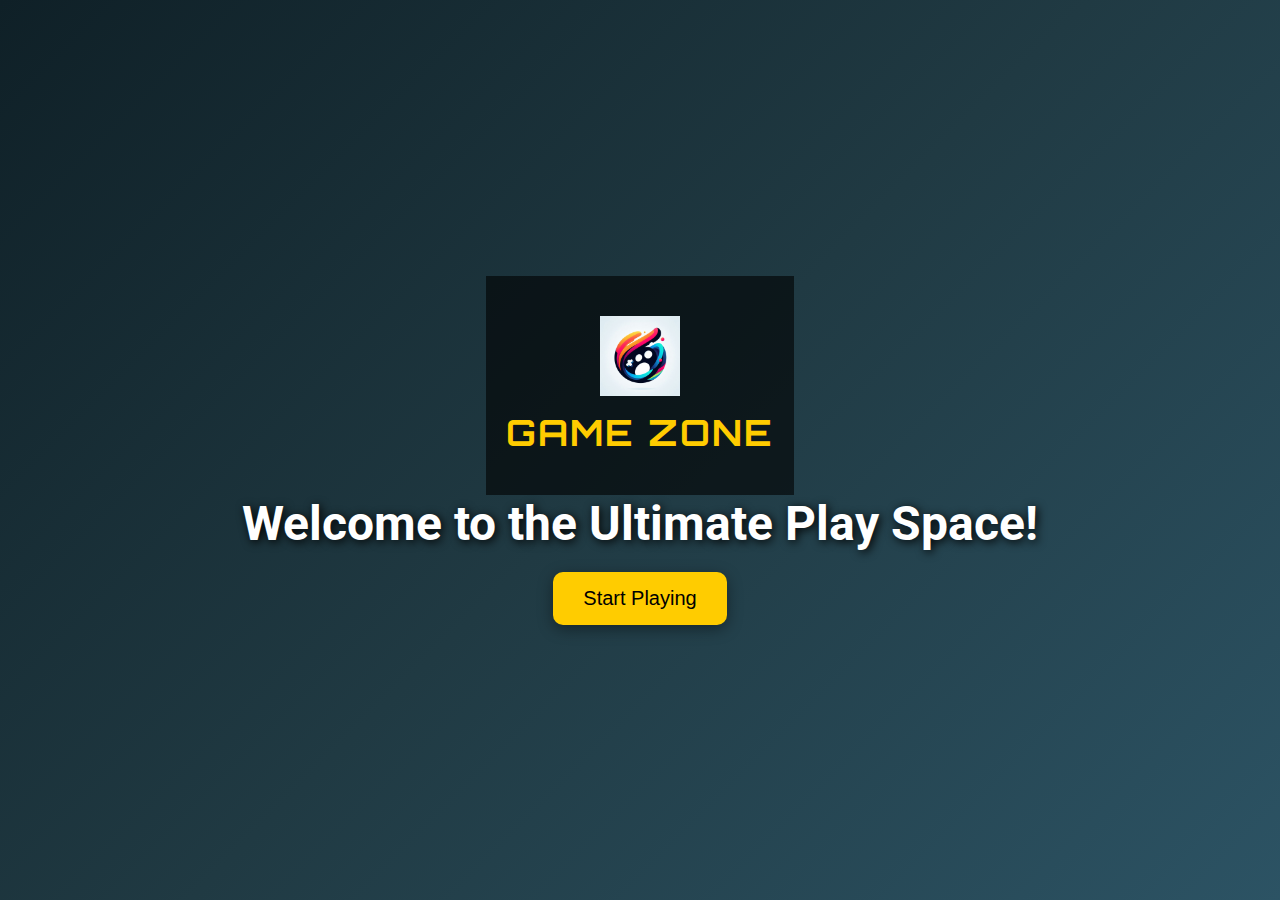
<file: index.html>
<!DOCTYPE html>
<html lang="en">
<head>
  <meta charset="UTF-8" />
  <meta name="viewport" content="width=device-width, initial-scale=1.0"/>
  <title>Game Zone</title>
  <link href="https://fonts.googleapis.com/css2?family=Orbitron:wght@600&family=Roboto&display=swap" rel="stylesheet">
  <style>
    * {
      box-sizing: border-box;
      margin: 0;
      padding: 0;
    }

    body {
      font-family: 'Roboto', sans-serif;
      background: linear-gradient(135deg, #0f2027, #203a43, #2c5364);
      color: #ffffff;
      overflow-x: hidden;
    }

    header {
      text-align: center;
      padding: 40px 20px;
      background-color: rgba(0, 0, 0, 0.6);
    }

    header img {
      width: 80px;
      height: 80px;
      margin-bottom: 10px;
    }

    header h1 {
      font-family: 'Orbitron', sans-serif;
      font-size: 36px;
      color: #ffcc00;
      letter-spacing: 2px;
    }

    #landing {
      height: 100vh;
      background: url('https://images.unsplash.com/photo-1598550880864-3b7df3b55ef4?auto=format&fit=crop&w=1350&q=80') no-repeat center center/cover;
      display: flex;
      flex-direction: column;
      align-items: center;
      justify-content: center;
      text-align: center;
      animation: fadeIn 2s ease;
    }

    #landing h2 {
      font-size: 48px;
      margin-bottom: 20px;
      color: #fff;
      text-shadow: 2px 2px 10px #000;
    }

    #startBtn {
      background-color: #ffcc00;
      border: none;
      padding: 15px 30px;
      font-size: 20px;
      border-radius: 10px;
      color: #000;
      cursor: pointer;
      transition: transform 0.3s ease, background-color 0.3s ease;
      box-shadow: 0 4px 15px rgba(0, 0, 0, 0.4);
    }

    #startBtn:hover {
      background-color: #ffc107;
      transform: scale(1.1);
    }

    #mainContent {
      display: none;
      animation: fadeIn 1s ease forwards;
      padding: 30px 20px;
    }

    .section-title {
      text-align: center;
      font-size: 28px;
      color: #00ffd9;
      margin-bottom: 20px;
      font-weight: bold;
    }

    .features, .games {
      max-width: 1000px;
      margin: 0 auto 40px;
      background-color: rgba(0, 0, 0, 0.3);
      border-radius: 15px;
      padding: 20px;
    }

    .features ul {
      list-style: none;
      padding-left: 0;
    }

    .features li {
      font-size: 18px;
      margin: 10px 0;
      padding-left: 20px;
      position: relative;
    }

    .features li::before {
      content: "🎮";
      position: absolute;
      left: 0;
    }

    .games-grid {
      display: grid;
      grid-template-columns: repeat(auto-fit, minmax(160px, 1fr));
      gap: 20px;
    }

    .game-card {
      background-color: #1e1e2e;
      border-radius: 12px;
      overflow: hidden;
      text-align: center;
      box-shadow: 0 8px 20px rgba(0,0,0,0.3);
      transition: transform 0.3s ease, box-shadow 0.3s ease;
    }

    .game-card:hover {
      transform: scale(1.05);
      box-shadow: 0 12px 30px rgba(255, 204, 0, 0.4);
    }

    .game-card img {
      width: 100%;
      height: 130px;
      object-fit: cover;
    }

    .game-card a {
      display: block;
      padding: 10px;
      text-decoration: none;
      color: #fff;
      font-weight: bold;
    }

    @keyframes fadeIn {
      from { opacity: 0; transform: translateY(20px); }
      to { opacity: 1; transform: translateY(0); }
    }

    @media (max-width: 768px) {
      #landing h2 {
        font-size: 32px;
      }

      #startBtn {
        font-size: 18px;
        padding: 12px 24px;
      }
    }
  </style>
</head>
<body>

  <div id="landing">
    <header>
      <img src="logo.png" alt="Game Zone Logo" />
      <h1>GAME ZONE</h1>
    </header>
    <h2>Welcome to the Ultimate Play Space!</h2>
    <button id="startBtn">Start Playing</button>
  </div>

  <div id="mainContent">
    <div class="features">
      <h3 class="section-title">🔥 Why Game Zone?</h3>
      <ul>
        <li>Fun – Quick games to lift your mood.</li>
        <li>Entertainment – No more boring moments.</li>
        <li>Relax – Stress relief with playful experiences.</li>
      </ul>
    </div>
<div id ="game">
    <div class="games">
      <h3 class="section-title">🎮 Popular Games</h3>
      <div class="games-grid">
        <div class="game-card">
          <a href="tictactoe.html">
            <img src="tictactoe.png" alt="Tic Tac Toe" />
            Tic Tac Toe
          </a>
        </div>
        <div class="game-card">
          <a href="typingtest.html">
            <img src="typingtest.png" alt="Typing Test" />
            Typing Test
          </a>
        </div>
        <div class="game-card">
          <a href="numberguesser.html">
            <img src="numguess.png" alt="Number Guesser" />
            Number Guesser
          </a>
        </div>
        <div class="game-card">
          <a href="balloonshooter.html">
            <img src="balloon shooter.png" alt="Balloon Shooter" />
            Balloon Shooter
          </a>
        </div>
        <div class="game-card">
          <a href="rockpprscr.html">
            <img src="rps.png" alt="Rock Paper Scissors" />
            Rock Paper Scissors
          </a>
        </div>
        <div class="game-card">
          <a href="galaxyshooter.html">
            <img src="gps.png" alt="Galaxy Shooter" />
            Galaxy Shooter
          </a>
        </div>
      </div>
    </div>
  </div>
</div>
  <script>
    const startBtn = document.getElementById('startBtn');
    const landing = document.getElementById('landing');
    const mainContent = document.getElementById('mainContent');

    startBtn.addEventListener('click', () => {
      landing.style.display = 'none';
      mainContent.style.display = 'block';
      window.scrollTo({ top: 0, behavior: 'smooth' });
    });
  </script>

</body>
</html>
</file>
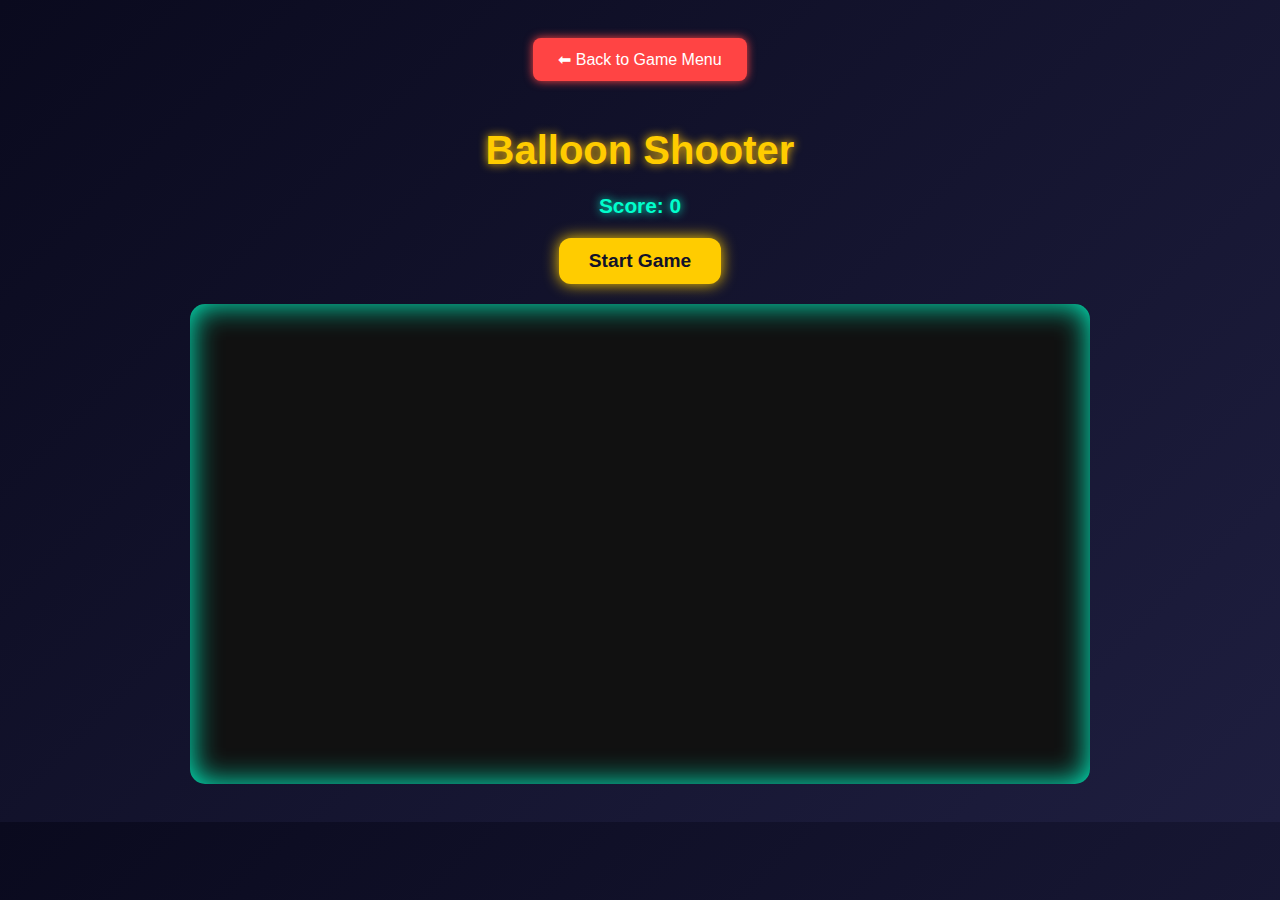
<file: balloonshooter.html>
<!DOCTYPE html>
<html lang="en">
<head>
  <meta charset="UTF-8" />
  <meta name="viewport" content="width=device-width, initial-scale=1" />
  <title>Balloon Shooter</title>
  <style>
    body {
      background: linear-gradient(135deg, #0a0a1e, #1e1e3f);
      color: #00ffcc;
      font-family: 'Segoe UI', Tahoma, Geneva, Verdana, sans-serif;
      text-align: center;
      padding: 30px 10px;
    }
    #backButton {
      background: #ff4444;
      color: white;
      border: none;
      padding: 12px 25px;
      border-radius: 8px;
      font-size: 16px;
      cursor: pointer;
      box-shadow: 0 0 10px #ff4444;
      transition: background-color 0.3s ease;
      margin-bottom: 20px;
      display: inline-block;
    }
    #backButton:hover {
      background-color: #ff2222;
    }
    h1 {
      font-family: 'Orbitron', sans-serif;
      font-weight: 700;
      font-size: 2.5rem;
      margin-bottom: 10px;
      color: #ffcc00;
      text-shadow: 0 0 10px #ffc107;
    }
    p {
      font-size: 1.3rem;
      margin-bottom: 20px;
      font-weight: 700;
      text-shadow: 0 0 10px #00ffcc;
    }
    #startButton {
      background: #ffcc00;
      border: none;
      border-radius: 12px;
      padding: 12px 30px;
      font-weight: 700;
      font-size: 1.2rem;
      cursor: pointer;
      color: #12122a;
      box-shadow: 0 0 15px #ffcc00;
      transition: background-color 0.3s ease;
      margin-bottom: 20px;
    }
    #startButton:hover {
      background: #ffc107;
    }
    #gameArea {
      width: 90%;
      max-width: 900px;
      height: 480px;
      background: #111;
      margin: 0 auto;
      border-radius: 15px;
      box-shadow: 0 0 30px #00ffcc inset;
      position: relative;
      overflow: hidden;
    }
  </style>
</head>
<body>

  <button id="backButton">⬅ Back to Game Menu</button>

  <h1>Balloon Shooter</h1>
  <p>Score: <span id="score">0</span></p>
  <button id="startButton">Start Game</button>
  <div id="gameArea"></div>

  <script src="balloonjs.js"></script>
  <script>
    document.getElementById('backButton').addEventListener('click', () => {
      window.location.href = 'index.html';
    });
  </script>
</body>
</html>
</file>
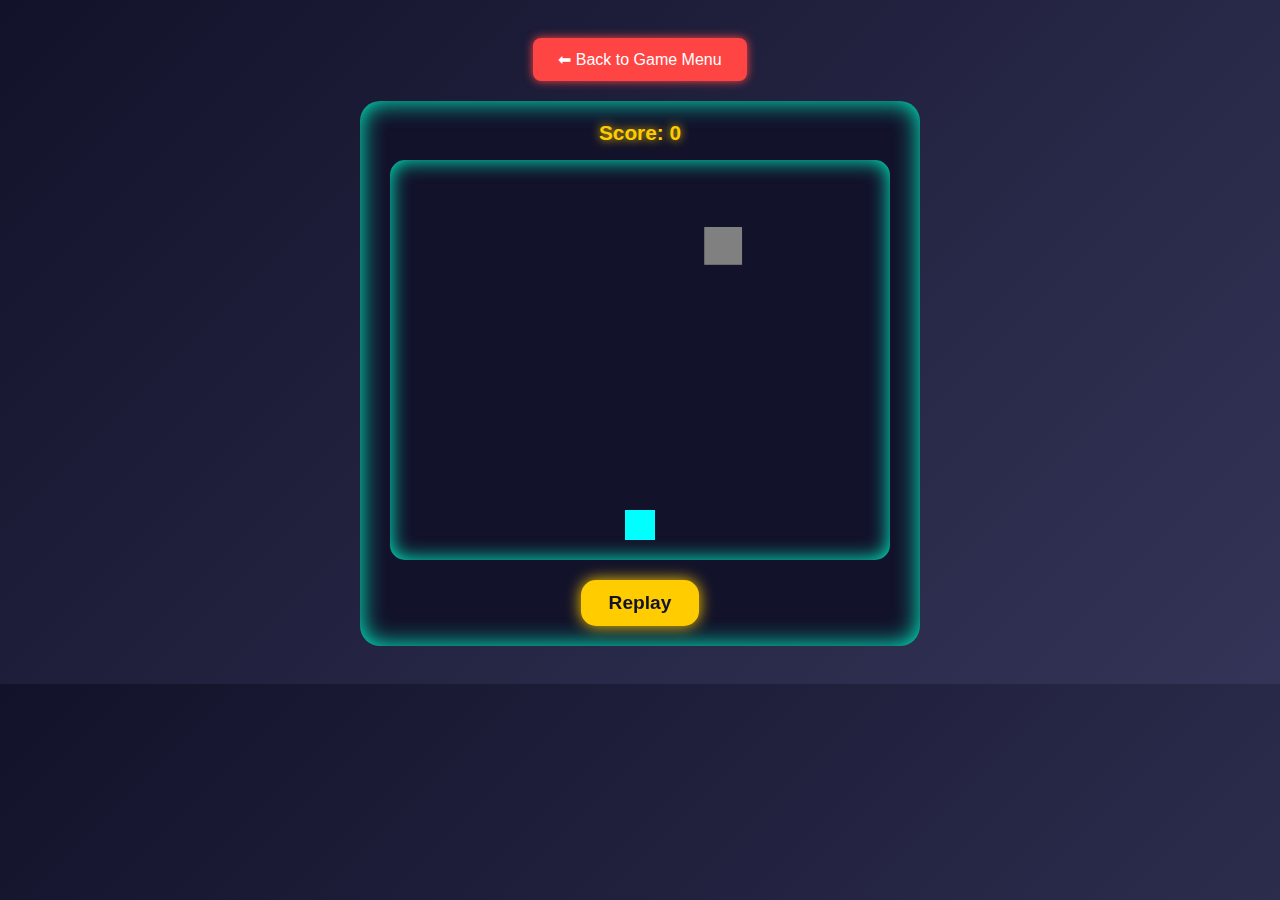
<file: galaxyshooter.html>
<!DOCTYPE html>
<html lang="en">
<head>
  <meta charset="UTF-8" />
  <meta name="viewport" content="width=device-width, initial-scale=1" />
  <title>Galaxy Shooter</title>
  <style>
    body {
      background: linear-gradient(135deg, #12122a, #343458);
      font-family: 'Segoe UI', Tahoma, Geneva, Verdana, sans-serif;
      color: #00ffcc;
      padding: 30px 10px;
      text-align: center;
    }
    #backButton {
      background: #ff4444;
      color: white;
      border: none;
      padding: 12px 25px;
      border-radius: 8px;
      font-size: 16px;
      cursor: pointer;
      box-shadow: 0 0 10px #ff4444;
      transition: background-color 0.3s ease;
      margin-bottom: 20px;
    }
    #backButton:hover {
      background-color: #ff2222;
    }
    #gameContainer {
      max-width: 520px;
      margin: 0 auto;
      background: #12122a;
      border-radius: 20px;
      box-shadow: 0 0 25px #00ffcc inset;
      padding: 20px;
    }
    #scoreboard {
      font-weight: 700;
      font-size: 1.3rem;
      margin-bottom: 15px;
      color: #ffcc00;
      text-shadow: 0 0 10px #ffcc00;
    }
    #gameCanvas {
      background: #12122a;
      border-radius: 15px;
      display: block;
      margin: 0 auto 20px;
      box-shadow: 0 0 20px #00ffcc inset;
    }
    #replayButton {
      background: #ffcc00;
      border: none;
      padding: 12px 28px;
      border-radius: 15px;
      font-weight: 700;
      font-size: 1.2rem;
      cursor: pointer;
      color: #12122a;
      box-shadow: 0 0 15px #ffcc00;
      transition: background-color 0.3s ease;
    }
    #replayButton:hover {
      background: #ffc107;
    }
  </style>
</head>
<body>

  <button id="backButton">⬅ Back to Game Menu</button>

  <div id="gameContainer">
    <div id="scoreboard">Score: 0</div>
    <canvas id="gameCanvas" width="500" height="400"></canvas>
    <button id="replayButton">Replay</button>
  </div>

  <script src="galaxyshooterjs.js"></script>
  <script>
    document.getElementById('backButton').addEventListener('click', () => {
      window.location.href = 'game';
    });
  </script>
</body>
</html>
</file>
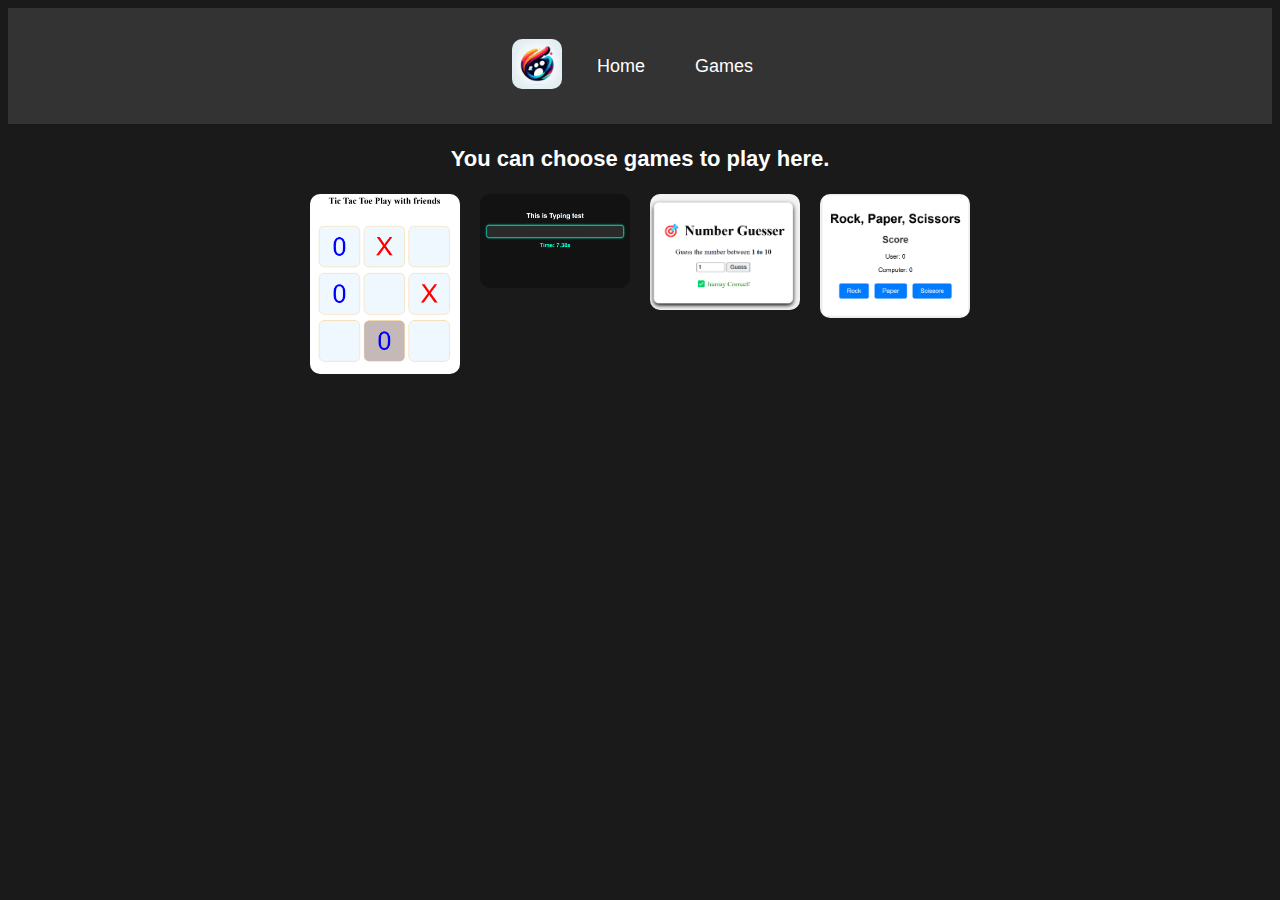
<file: games.html>
<!DOCTYPE html>
<html lang="en">
<head>
    <meta charset="UTF-8">
    <meta name="viewport" content="width=device-width, initial-scale=1.0">
    <title>Games section</title>

    <link rel="stylesheet" href="gamescss.css">
</head>
<body>
    <div class="navbar">

    
        <ul>

            <li> <img src="logo.png" alt=""> </li>
            <li> <a href="index.html">Home</a> </li>
            <li><a href="games.html">Games</a> </li>
         
    </ul>
</div>
    <div class="title">
    <p>You can choose games to play here.</p> </div>
    <ul>
        <a href="tictactoe.html"> <img src="tictactoe.png" alt="this is a image"> </a> 
        <a href="typingtest.html">
           <img src="typingtest.png" alt="Typing Test"> </a> 
        <a href="numberguesser.html"> <img src="numguess.png" alt="Number Guesser"> </a> 
        <a href="rockpprscr.html"> <img src="rps.png" alt="Ballooon shooter"> </a>  
       
      </ul>
</body>
</html>
</file>
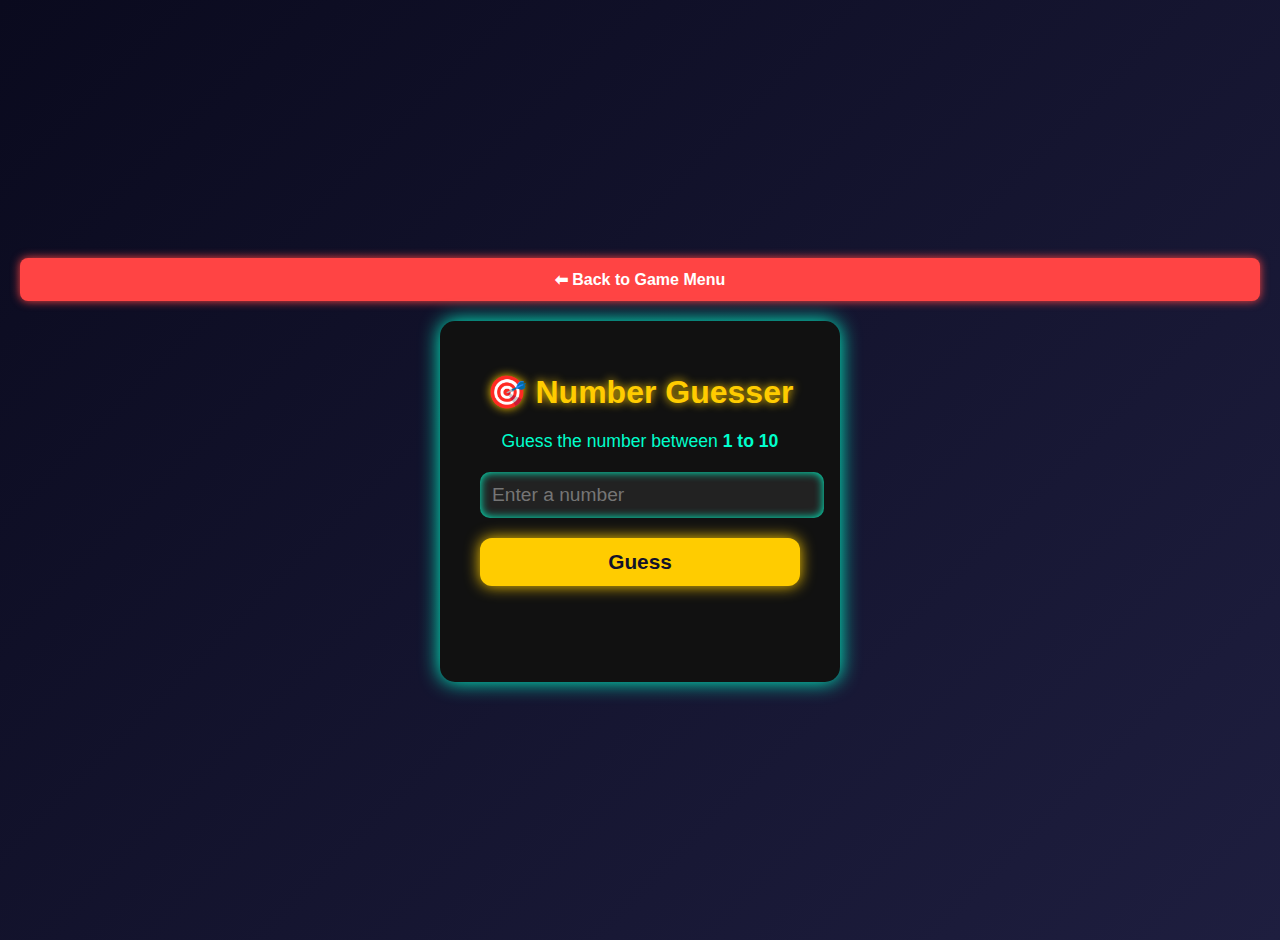
<file: numberguesser.html>
<!DOCTYPE html>
<html lang="en">
<head>
  <meta charset="UTF-8" />
  <meta name="viewport" content="width=device-width, initial-scale=1" />
  <title>Number Guesser</title>
  <style>
    body {
      display: flex;
      justify-content: center;
      align-items: center;
      height: 100vh;
      font-family: 'Segoe UI', Tahoma, Geneva, Verdana, sans-serif;
      background: linear-gradient(135deg, #0a0a1e, #1e1e3f);
      color: #00ffcc;
      margin: 0;
      flex-direction: column;
      padding: 20px;
    }
    #backButton {
      align-self: flex-start;
      background: #ff4444;
      color: white;
      border: none;
      padding: 12px 25px;
      border-radius: 8px;
      font-size: 16px;
      cursor: pointer;
      box-shadow: 0 0 10px #ff4444;
      transition: background-color 0.3s ease;
      margin-bottom: 20px;
    }
    #backButton:hover {
      background-color: #ff2222;
    }
    .container {
      background: #111;
      padding: 30px 40px;
      border-radius: 15px;
      box-shadow: 0 0 20px #00ffcc;
      text-align: center;
      width: 320px;
    }
    h1 {
      margin-bottom: 20px;
      font-family: 'Orbitron', sans-serif;
      font-weight: 700;
      font-size: 2rem;
      color: #ffcc00;
      text-shadow: 0 0 10px #ffcc00;
    }
    p {
      margin-bottom: 20px;
      font-size: 1.1rem;
    }
    input[type=number] {
      width: 100%;
      padding: 12px;
      font-size: 1.2rem;
      border-radius: 10px;
      border: none;
      outline: none;
      margin-bottom: 20px;
      background: #222;
      color: #00ffcc;
      box-shadow: 0 0 10px #00ffcc inset;
    }
    button {
      width: 100%;
      background: #ffcc00;
      border: none;
      padding: 12px;
      font-size: 1.3rem;
      border-radius: 12px;
      cursor: pointer;
      font-weight: 700;
      color: #12122a;
      box-shadow: 0 0 15px #ffcc00;
      transition: background-color 0.3s ease;
    }
    button:hover {
      background: #ffc107;
    }
    .result {
      margin-top: 15px;
      font-size: 1.3rem;
      font-weight: 700;
      color: #00ffcc;
      min-height: 1.5em;
      text-shadow: 0 0 8px #00ffcc;
    }
  </style>
</head>
<body>

  <button id="backButton">⬅ Back to Game Menu</button>

  <div class="container">
    <h1>🎯 Number Guesser</h1>
    <p>Guess the number between <strong>1 to 10</strong></p>

    <input id="guessInput" type="number" min="1" max="10" placeholder="Enter a number" />
    <button onclick="checkGuess()">Guess</button>
    <p class="result"></p>
  </div>

  <script src="numguess.js"></script>
  <script>
    document.getElementById('backButton').addEventListener('click', () => {
      window.location.href = 'index.html';
    });
  </script>
</body>
</html>
</file>
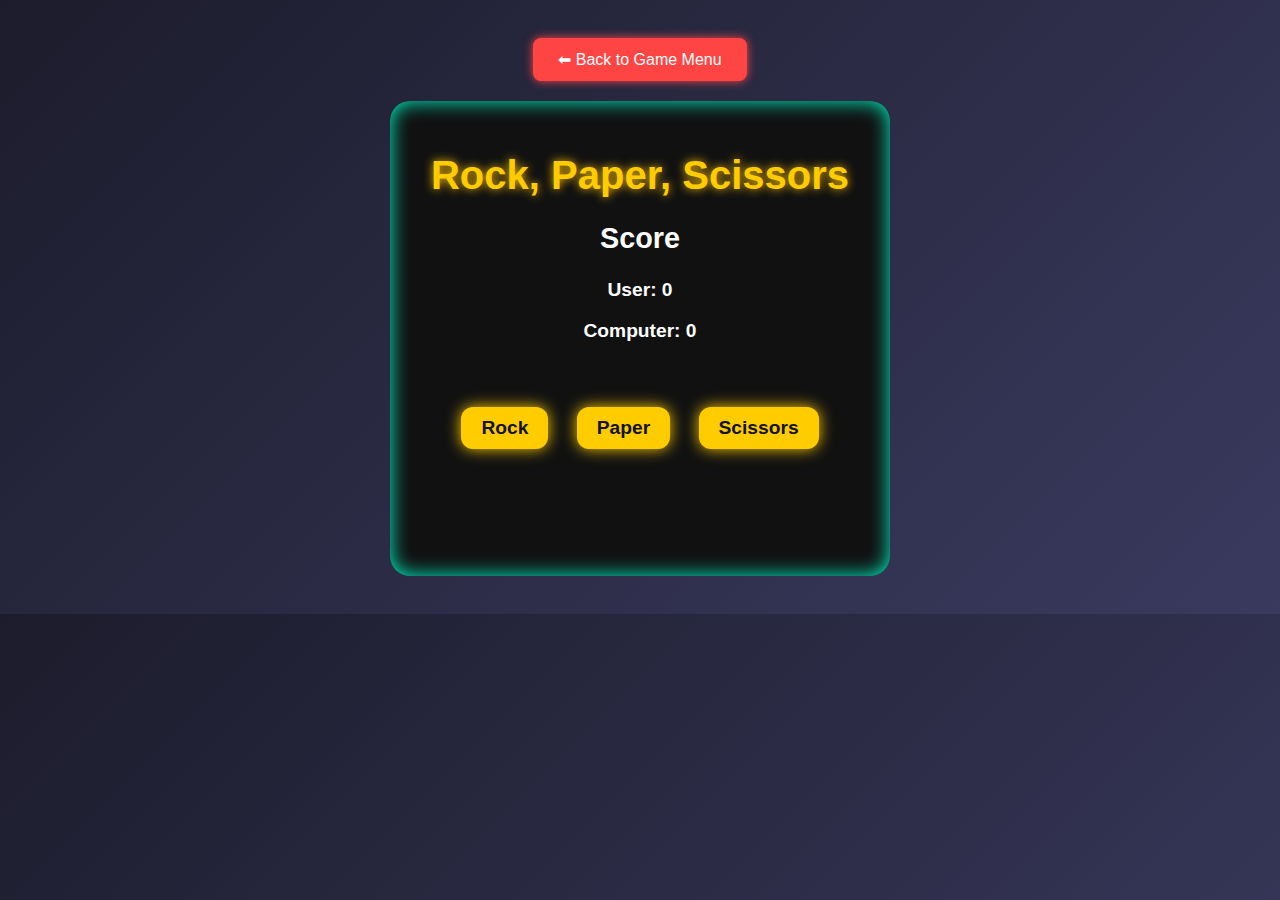
<file: rockpprscr.html>
<!DOCTYPE html>
<html lang="en">
<head>
  <meta charset="UTF-8" />
  <meta name="viewport" content="width=device-width, initial-scale=1" />
  <title>Rock, Paper, Scissors</title>
  <style>
    body {
      background: linear-gradient(135deg, #1c1c2c, #3a3a5f);
      color: #00ffcc;
      font-family: 'Segoe UI', Tahoma, Geneva, Verdana, sans-serif;
      text-align: center;
      padding: 30px 10px;
    }
    #backButton {
      background: #ff4444;
      color: white;
      border: none;
      padding: 12px 25px;
      border-radius: 8px;
      font-size: 16px;
      cursor: pointer;
      box-shadow: 0 0 10px #ff4444;
      transition: background-color 0.3s ease;
      margin-bottom: 20px;
    }
    #backButton:hover {
      background-color: #ff2222;
    }
    .game-container {
      max-width: 480px;
      margin: 0 auto;
      background: #111;
      border-radius: 20px;
      padding: 25px 10px;
      box-shadow: 0 0 20px #00ffcc inset;
    }
    h1 {
      font-family: 'Orbitron', sans-serif;
      font-weight: 700;
      font-size: 2.5rem;
      margin-bottom: 15px;
      color: #ffcc00;
      text-shadow: 0 0 10px #ffc107;
    }
    .scoreboard {
      margin-bottom: 15px;
      font-weight: 700;
      font-size: 1.2rem;
      color: #fff;
    }
    #countdown {
      font-size: 1.3rem;
      margin-bottom: 15px;
      font-weight: 700;
      color: #ffcc00;
      text-shadow: 0 0 8px #ffcc00;
      min-height: 1.5em;
    }
    .choices button {
      margin: 0 12px;
      font-size: 1.2rem;
      padding: 10px 20px;
      cursor: pointer;
      border-radius: 12px;
      border: none;
      font-weight: 700;
      color: #12122a;
      background: #ffcc00;
      box-shadow: 0 0 15px #ffcc00;
      transition: background-color 0.3s ease;
    }
    .choices button:hover {
      background: #ffc107;
    }
    #result {
      margin-top: 20px;
      font-size: 1.8rem;
      font-weight: 700;
      color: #00ffcc;
      text-shadow: 0 0 12px #00ffcc;
      min-height: 2em;
    }
  </style>
</head>
<body>

  <button id="backButton">⬅ Back to Game Menu</button>

  <div class="game-container">
    <h1>Rock, Paper, Scissors</h1>
    <div class="scoreboard">
      <h2>Score</h2>
      <p>User: <span id="userScore">0</span></p>
      <p>Computer: <span id="computerScore">0</span></p>
    </div>
    <div id="countdown" class="countdown"></div>
    <div class="choices">
      <button class="choice" id="rockBtn">Rock</button>
      <button class="choice" id="paperBtn">Paper</button>
      <button class="choice" id="scissorsBtn">Scissors</button>
    </div>
    <h2 id="result"></h2>
  </div>

  <script src="rockpprscrcss.js"></script>
  <script>
    document.getElementById('backButton').addEventListener('click', () => {
      window.location.href = 'index.html';
    });
  </script>
</body>
</html>
</file>
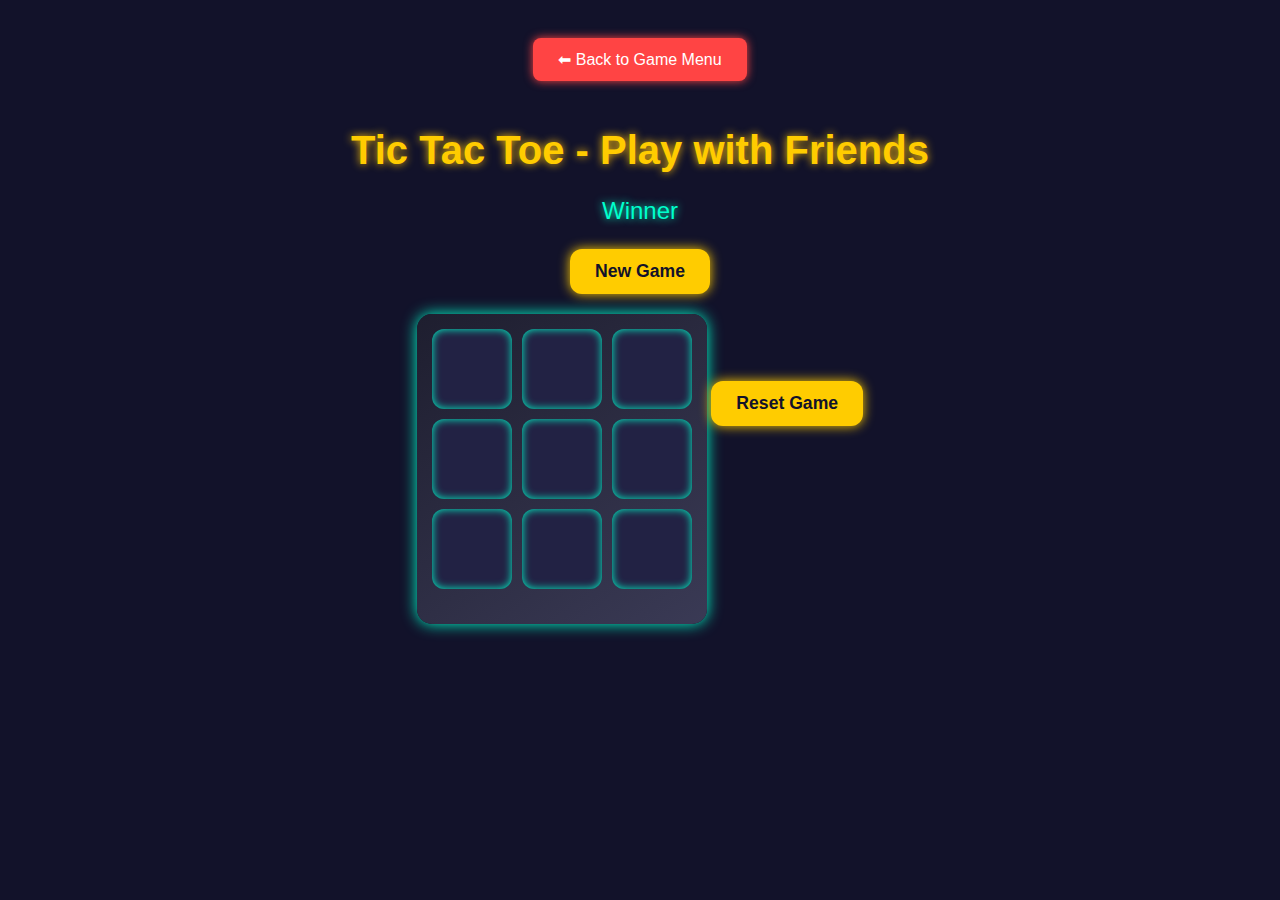
<file: tictactoe.html>
<!DOCTYPE html>
<html lang="en">
<head>
  <meta charset="UTF-8" />
  <meta name="viewport" content="width=device-width, initial-scale=1" />
  <title>Tic Tac Toe</title>
  <style>
    body {
      background: #12122a;
      color: #eee;
      font-family: 'Segoe UI', Tahoma, Geneva, Verdana, sans-serif;
      text-align: center;
      padding: 30px 10px;
    }
    #backButton {
      background: #ff4444;
      color: white;
      border: none;
      padding: 12px 25px;
      border-radius: 8px;
      font-size: 16px;
      cursor: pointer;
      box-shadow: 0 0 10px #ff4444;
      transition: background-color 0.3s ease;
      margin-bottom: 20px;
    }
    #backButton:hover {
      background-color: #ff2222;
    }
    h1 {
      font-family: 'Orbitron', sans-serif;
      font-weight: 700;
      font-size: 2.5rem;
      color: #ffcc00;
      margin-bottom: 20px;
      text-shadow: 0 0 8px #ffc107;
    }
    .container {
      display: inline-block;
      background: linear-gradient(145deg, #1e1e2f, #3a3a55);
      padding: 15px;
      border-radius: 15px;
      box-shadow: 0 0 15px #00ffcc;
    }
    .game {
      display: grid;
      grid-template-columns: repeat(3, 80px);
      grid-template-rows: repeat(3, 80px);
      gap: 10px;
      margin-bottom: 20px;
    }
    button.box {
      background: #222244;
      border: none;
      border-radius: 12px;
      font-size: 2rem;
      color: #00ffcc;
      cursor: pointer;
      box-shadow: 0 0 8px #00ffcc inset;
      transition: background-color 0.3s, color 0.3s;
      user-select: none;
    }
    button.box:hover {
      background: #00ffcc;
      color: #12122a;
      box-shadow: 0 0 15px #00ffcc;
    }
    #reset, #new-btn {
      background: #ffcc00;
      color: #12122a;
      border: none;
      padding: 12px 25px;
      border-radius: 12px;
      font-weight: 600;
      font-size: 1.1rem;
      cursor: pointer;
      box-shadow: 0 0 12px #ffcc00;
      transition: background-color 0.3s;
    }
    #reset:hover, #new-btn:hover {
      background-color: #ffc107;
    }
    #msg {
      margin-bottom: 20px;
      font-size: 1.5rem;
      color: #00ffcc;
      text-shadow: 0 0 8px #00ffcc;
    }
  </style>
</head>
<body>

  <button id="backButton">⬅ Back to Game Menu</button>

  <h1>Tic Tac Toe - Play with Friends</h1>

  <div id="msg">
    <p>Winner</p>
    <button id="new-btn">New Game</button>
  </div>

  <div class="container">
    <div class="game">
      <button class="box"></button>
      <button class="box"></button>
      <button class="box"></button>
      <button class="box"></button>
      <button class="box"></button>
      <button class="box"></button>
      <button class="box"></button>
      <button class="box"></button>
      <button class="box"></button>
    </div>
  </div>

  <button id="reset">Reset Game</button>

  <script src="tictactoejs.js"></script>
  <script>
    document.getElementById('backButton').addEventListener('click', () => {
      window.location.href = 'index.html'; // Change if your menu file has a different name
    });
  </script>
</body>
</html>
</file>
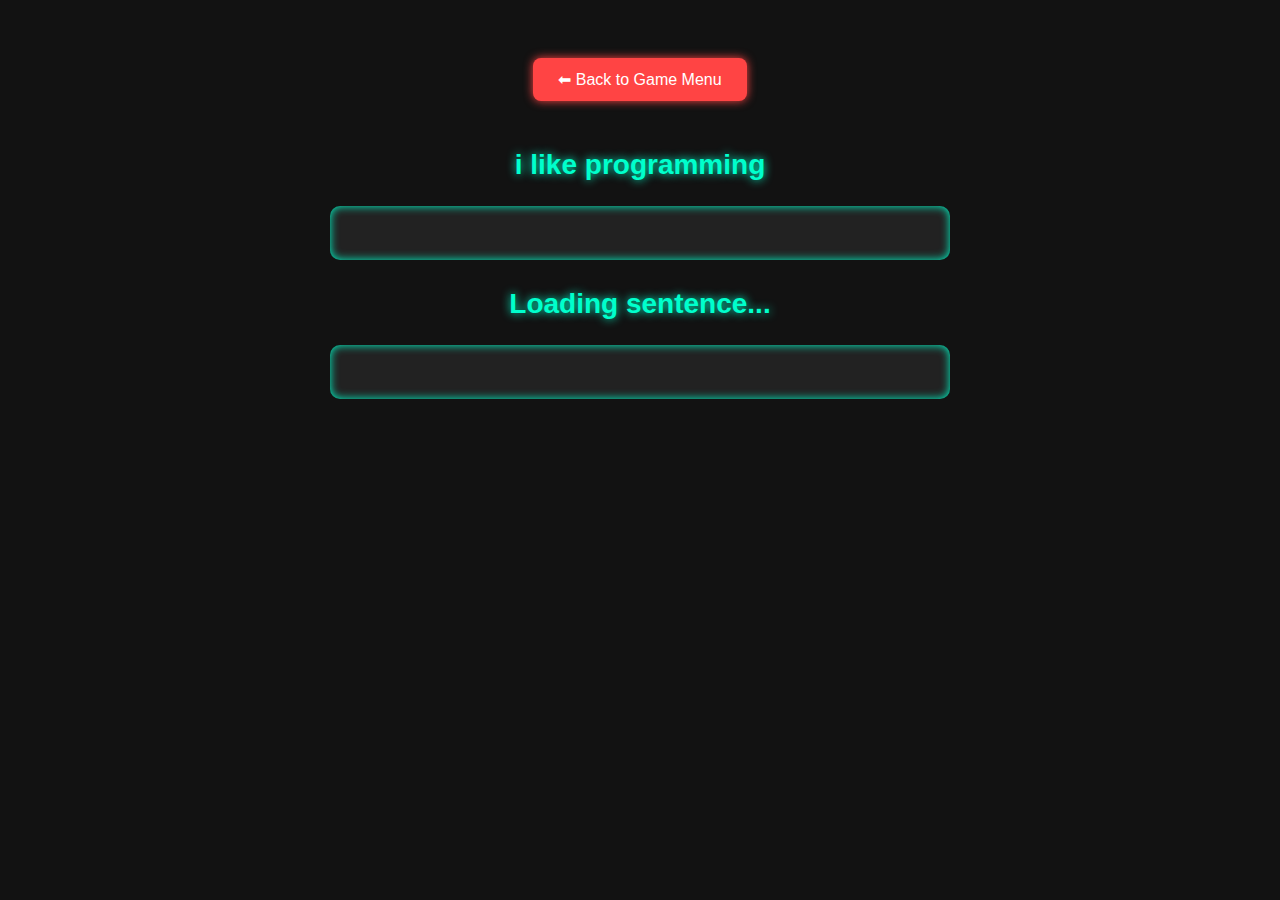
<file: typingtest.html>
<!DOCTYPE html>
<html lang="en">
<head>
  <meta charset="UTF-8" />
  <meta name="viewport" content="width=device-width, initial-scale=1" />
  <title>Typing Test</title>
  <style>
    body {
      background-color: #121212;
      color: #ffffff;
      font-family: 'Segoe UI', Tahoma, Geneva, Verdana, sans-serif;
      text-align: center;
      padding: 50px 15px;
    }
    #sentence {
      font-size: 1.75rem;
      font-weight: 700;
      margin-bottom: 25px;
      color: #00ffcc;
      text-shadow: 0 0 10px #00ffcc;
      max-width: 800px;
      margin-left: auto;
      margin-right: auto;
    }
    input {
      width: 80%;
      max-width: 600px;
      padding: 15px 10px;
      font-size: 1.3rem;
      border-radius: 10px;
      border: none;
      outline: none;
      background: #222;
      color: #00ffcc;
      box-shadow: 0 0 10px #00ffcc inset;
      transition: box-shadow 0.3s ease;
      text-align: center;
      user-select: none;
    }
    input:focus {
      box-shadow: 0 0 20px #00ffcc;
      background: #111;
    }
    #time {
      margin-top: 25px;
      font-size: 1.5rem;
      font-weight: 700;
      color: #ffcc00;
      text-shadow: 0 0 8px #ffcc00;
    }<!DOCTYPE html>
<html lang="en">
<head>
  <meta charset="UTF-8" />
  <meta name="viewport" content="width=device-width, initial-scale=1" />
  <title>Typing Test</title>
  <style>
    body {
      background-color: #121212;
      color: #ffffff;
      font-family: 'Segoe UI', Tahoma, Geneva, Verdana, sans-serif;
      text-align: center;
      padding: 50px 15px;
    }
    #backButton {
      background: #ff4444;
      color: white;
      border: none;
      padding: 12px 25px;
      border-radius: 8px;
      font-size: 16px;
      cursor: pointer;
      box-shadow: 0 0 10px #ff4444;
      transition: background-color 0.3s ease;
      margin-bottom: 20px;
    }
    #backButton:hover {
      background-color: #ff2222;
    }
    #sentence {
      font-size: 1.75rem;
      font-weight: 700;
      margin-bottom: 25px;
      color: #00ffcc;
      text-shadow: 0 0 10px #00ffcc;
      max-width: 800px;
      margin-left: auto;
      margin-right: auto;
    }
    input {
      width: 80%;
      max-width: 600px;
      padding: 15px 10px;
      font-size: 1.3rem;
      border-radius: 10px;
      border: none;
      outline: none;
      background: #222;
      color: #00ffcc;
      box-shadow: 0 0 10px #00ffcc inset;
      transition: box-shadow 0.3s ease;
      text-align: center;
      user-select: none;
    }
    input:focus {
      box-shadow: 0 0 20px #00ffcc;
      background: #111;
    }
    #time {
      margin-top: 25px;
      font-size: 1.5rem;
      font-weight: 700;
      color: #ffcc00;
      text-shadow: 0 0 8px #ffcc00;
    }
  </style>
</head>
<body>

  <button id="backButton">⬅ Back to Game Menu</button>

  <p id="sentence">Loading sentence...</p>
  <input type="text" id="typingInput" autocomplete="off" spellcheck="false" />
  <p id="time"></p>

  <script src="typingtest.js"></script>
  <script>
    document.getElementById('backButton').addEventListener('click', () => {
      window.location.href = 'index.html';
    });
  </script>
</body>
</html>

  </style>
</head>
<body>
  <p id="sentence">Loading sentence...</p>
  <input type="text" id="typingInput" autocomplete="off" spellcheck="false" />
  <p id="time"></p>

  <script src="typingtest.js"></script>
</body>
</html>
</file>
<file: gamescss.css>
body {
    font-family: Arial, sans-serif;
    background-color: #1a1a1a;
    color: white;
    text-align: center;
   
}

.navbar {
    background-color: #333;
    
    padding: 15px;
    display: flex;


    flex-direction: row;
    align-items: center;
    justify-content: center;
}

.navbar ul
 {
    display: flex;
    align-items: center;
    gap: 20px;}

.navbar li{
   
    display: inline;

}



.navbar img {


    width: 50px;

    height: auto;
}


.navbar a {

    color: white;
    text-decoration: none;
    font-size: 18px;
    padding: 8px 15px;
    transition: 0.3s;


}

.navbar a:hover {
    background-color: #555;
    border-radius: 4.8px;
}

.title {
    font-size: 22px;
    font-weight: bold;
    margin: 20px;
}

ul {
    display: flex;
    justify-content: center;
    gap: 20px;
    flex-wrap: wrap;
    padding: 0;
}

ul a {
    text-decoration: none;
}

ul img {
    width: 150px;
    height: auto;
    border-radius: 10px;
    transition: transform 0.3s;
}

ul img:hover {
    transform: scale(1.1);
}
</file>
